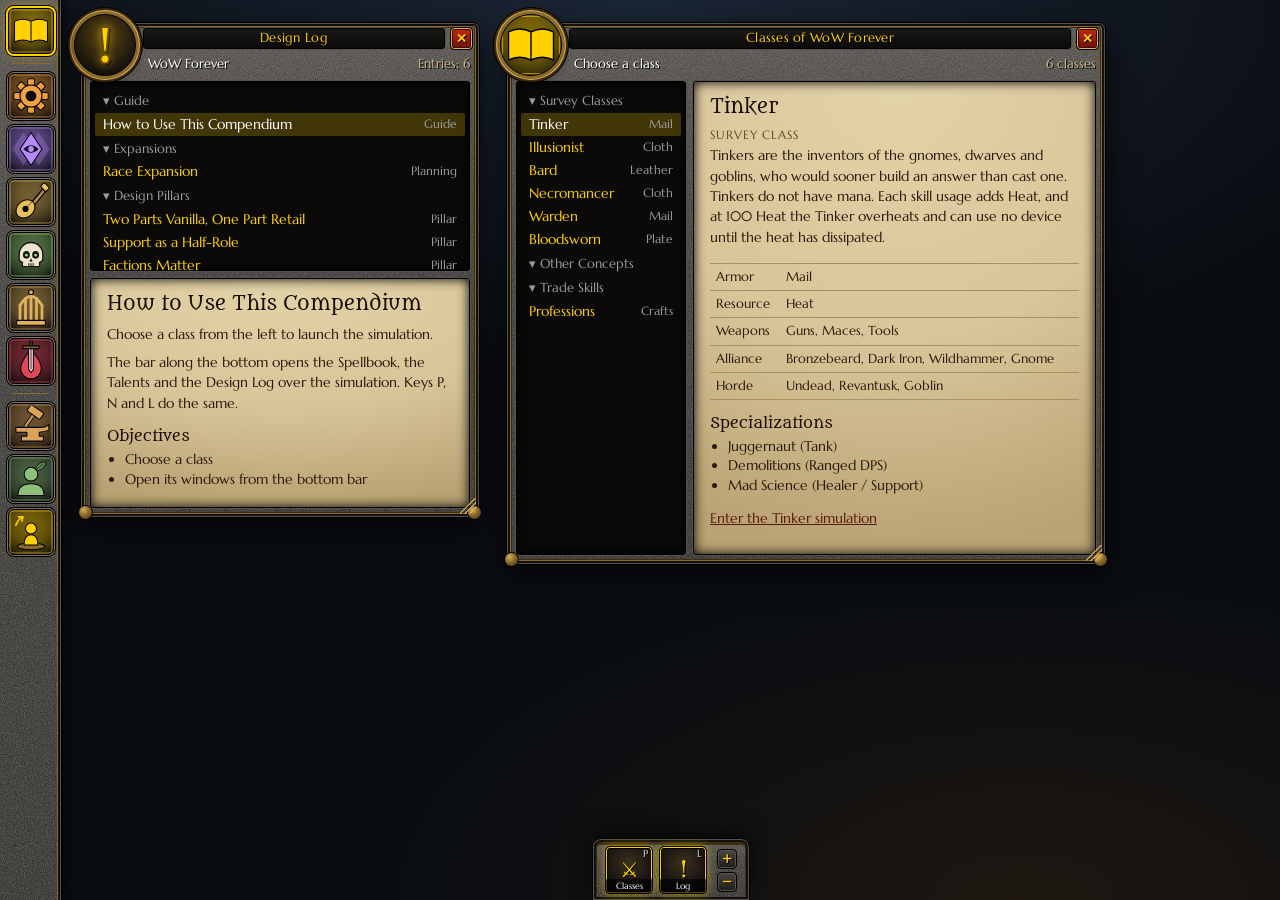
<file: wow-forever/index.html>
<!doctype html>
<html lang="en">
<head>
<meta charset="utf-8">
<meta name="viewport" content="width=device-width,initial-scale=1,viewport-fit=cover">
<title>Forever Compendium</title>
</head>
<body>
<link rel="preconnect" href="https://fonts.googleapis.com">
<link rel="preconnect" href="https://fonts.gstatic.com" crossorigin>
<link rel="stylesheet" href="https://fonts.googleapis.com/css2?family=Marcellus&family=Metamorphous&display=swap">
<!-- Text lives in data/home.js -->
<link rel="stylesheet" href="assets/ui.css">
<script src="assets/icons.js"></script>
<script src="assets/site.js"></script>
<script src="data/home.js"></script>
<script src="data/roster.js"></script>
<script src="assets/ui.js"></script>
</body>
</html>
</file>
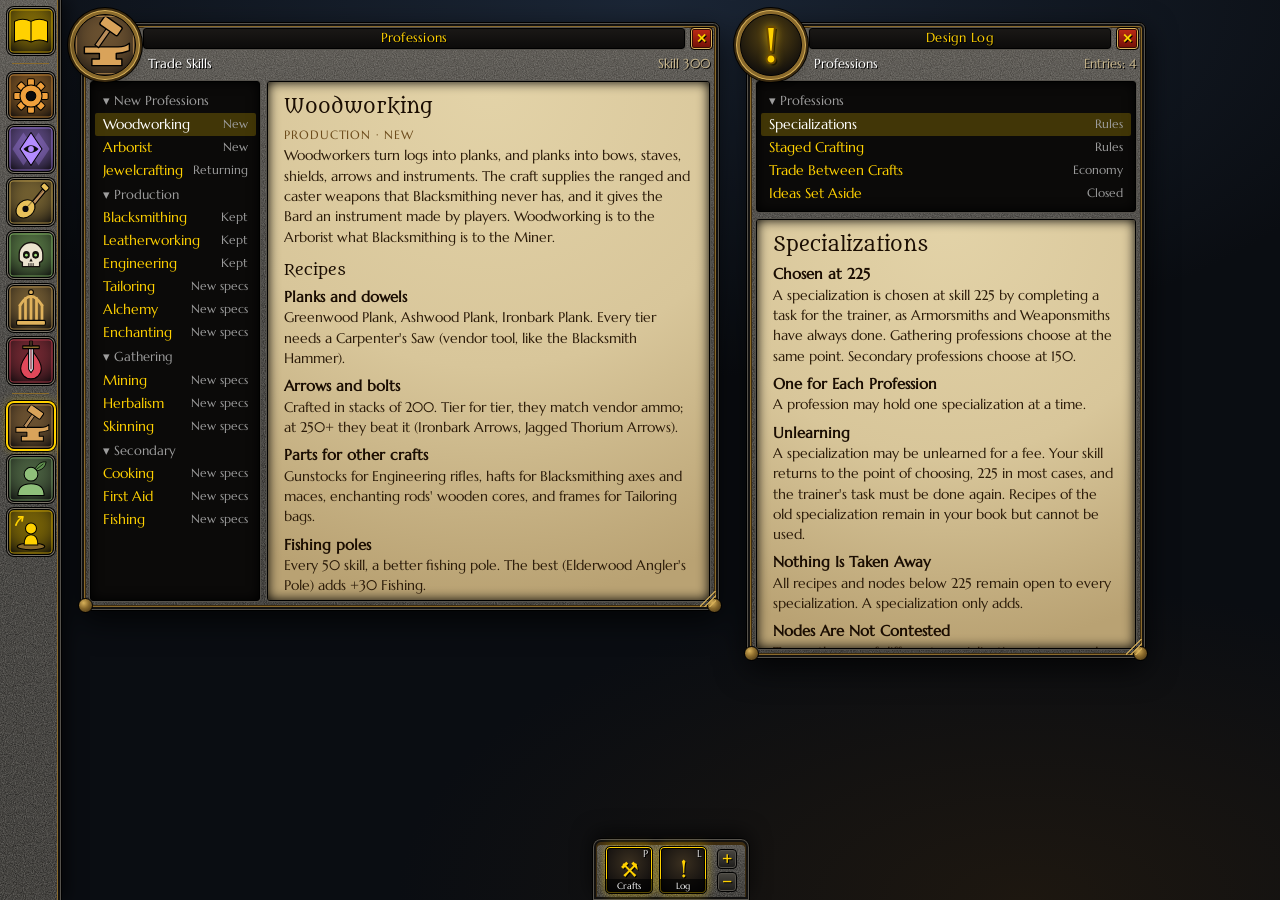
<file: wow-forever/pages/professions.html>
<!doctype html>
<html lang="en">
<head>
<meta charset="utf-8">
<meta name="viewport" content="width=device-width,initial-scale=1,viewport-fit=cover">
<title>Professions · WoW Forever</title>
<link rel="preconnect" href="https://fonts.googleapis.com">
<link rel="preconnect" href="https://fonts.gstatic.com" crossorigin>
<link rel="stylesheet" href="https://fonts.googleapis.com/css2?family=Marcellus&family=Metamorphous&display=swap">
</head>
<body>
<!-- Text lives in ../data/professions.js -->
<link rel="stylesheet" href="../assets/ui.css">
<script src="../assets/icons.js"></script>
<script src="../assets/site.js"></script>
<script src="../data/professions.js"></script>
<script src="../data/roster.js"></script>
<script src="../assets/ui.js"></script>
</body>
</html>
</file>
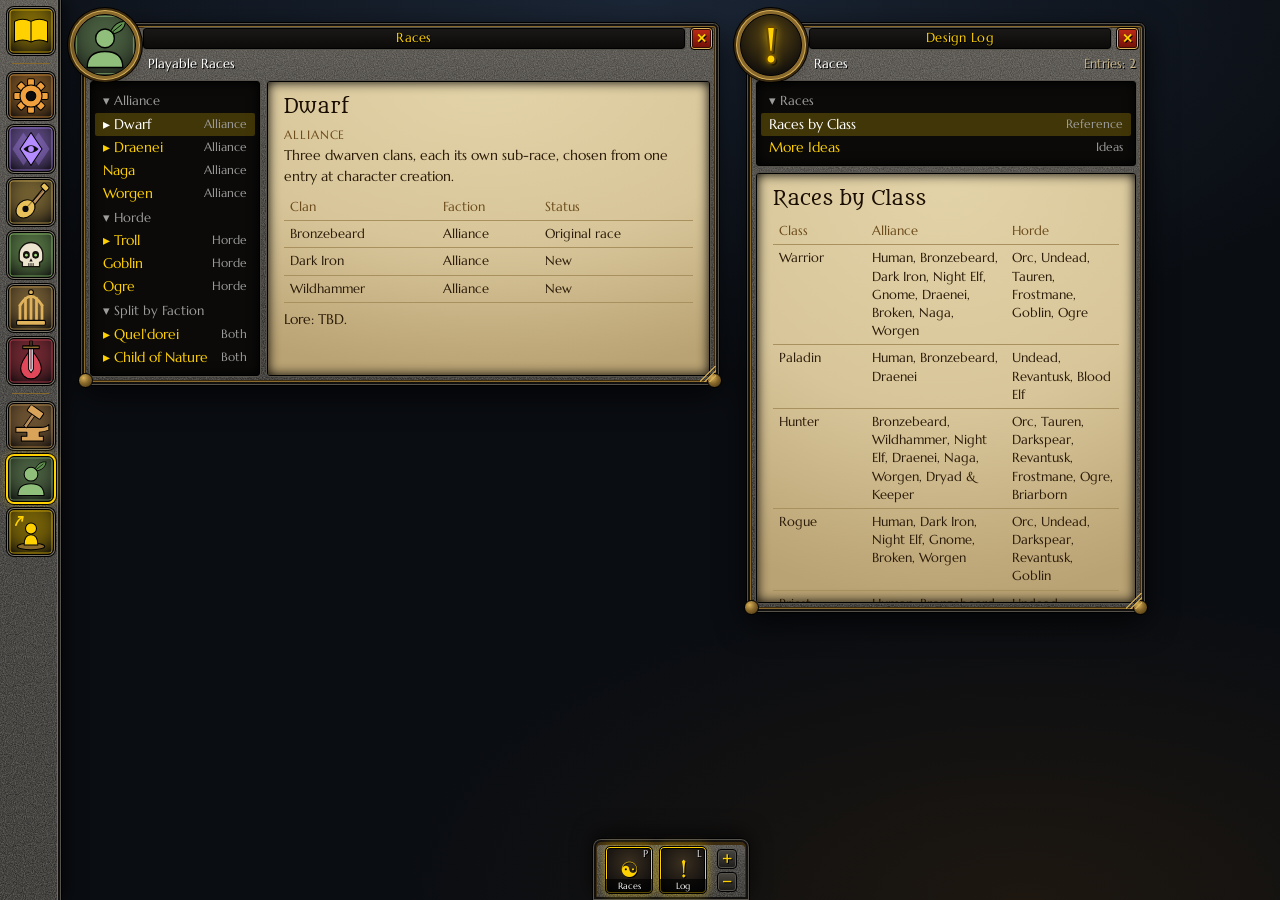
<file: wow-forever/pages/races.html>
<!doctype html>
<html lang="en">
<head>
<meta charset="utf-8">
<meta name="viewport" content="width=device-width,initial-scale=1,viewport-fit=cover">
<title>Races · WoW Forever</title>
<link rel="preconnect" href="https://fonts.googleapis.com">
<link rel="preconnect" href="https://fonts.gstatic.com" crossorigin>
<link rel="stylesheet" href="https://fonts.googleapis.com/css2?family=Marcellus&family=Metamorphous&display=swap">
</head>
<body>
<!-- Text lives in ../data/races.js -->
<link rel="stylesheet" href="../assets/ui.css">
<script src="../assets/icons.js"></script>
<script src="../assets/site.js"></script>
<script src="../data/races.js"></script>
<script src="../data/roster.js"></script>
<script src="../assets/ui.js"></script>
</body>
</html>
</file>
<file: wow-forever/assets/ui.css>
/* Game-style interface shared by every page: left rail of class buttons, framed windows over the scene, stone action bar. One committed dark look. */
:root {
  color-scheme: dark;
  --world: #0a0d12;
  --stone-hi: #55524c;
  --stone-lo: #121110;
  --bronze: #8a6a2c;
  --bronze-hi: #d9b25a;
  --bronze-lo: #3d2c10;
  --gold: #ffd100;
  --white: #ffffff;
  --tan: #c8b68c;
  --grey: #9d9d9d;
  --green: #1eff00;
  --red: #ff2020;
  --parch: #d8c69a;
  --parch-lo: #b9a273;
  --ink: #2a1a08;
  --ink-head: #1a0d02;
  --ui: "Marcellus", "Friz Quadrata", Georgia, serif;
  --quest: "Metamorphous", "Marcellus", Georgia, serif;
  --slot: clamp(40px, 10.5vw, 46px);
  --rail: 62px;
  --cc: #ffd100;
  --stonebg: url("data:image/svg+xml,%3Csvg xmlns='http://www.w3.org/2000/svg' width='160' height='160'%3E%3Cfilter id='n'%3E%3CfeTurbulence type='fractalNoise' baseFrequency='.9' numOctaves='3' seed='4'/%3E%3CfeColorMatrix values='0 0 0 0 .5 0 0 0 0 .48 0 0 0 0 .44 0 0 0 .5 0'/%3E%3C/filter%3E%3Crect width='160' height='160' filter='url(%23n)'/%3E%3C/svg%3E"), linear-gradient(180deg, #45423d, #2a2927 40%, #1d1c1a);
}
@media (max-width: 560px) {
  :root {
    --rail: 50px;
  }
}
.wins, .wins *, .rail, .rail *, .stonebar, .stonebar *, #tip {
  box-sizing: border-box;
}
body.wow {
  margin: 0;
  background: var(--world);
  color: var(--white);
  font: 14px/1.4 var(--ui);
}
body.wow.still {
  min-height: 100%;
  background-image: radial-gradient(90% 60% at 50% 0%, #1b2636 0%, transparent 70%), radial-gradient(70% 50% at 80% 100%, #1d1710 0%, transparent 70%);
  background-attachment: fixed;
  overflow: hidden;
}
body.wow button {
  font-family: var(--ui);
}
body.wow :focus-visible {
  outline: 2px solid var(--gold);
  outline-offset: 2px;
}
/* ----- rail ----- */
.rail {
  position: fixed;
  z-index: 40;
  left: 0;
  top: 0;
  bottom: 0;
  width: calc(var(--rail) + env(safe-area-inset-left, 0px));
  padding: calc(8px + env(safe-area-inset-top, 0px)) 0 calc(8px + env(safe-area-inset-bottom, 0px)) env(safe-area-inset-left, 0px);
  display: flex;
  flex-direction: column;
  align-items: center;
  gap: 7px;
  overflow-y: auto;
  scrollbar-width: none;
  background: var(--stonebg);
  border-right: 1px solid #000;
  box-shadow: inset -1px 0 0 var(--stone-hi), inset -3px 0 0 var(--stone-lo), inset -4px 0 0 var(--bronze), 4px 0 16px rgba(0,0,0,.6);
}
.rail a {
  position: relative;
  flex: none;
  width: calc(var(--rail) - 16px);
  height: calc(var(--rail) - 16px);
  border-radius: 6px;
  border: 1px solid #000;
  display: block;
  background: #0b0a0c;
  box-shadow: 0 0 0 1px #7a7468, 0 0 0 2px #000;
}
.rail a svg {
  width: 100%;
  height: 100%;
  display: block;
  border-radius: 5px;
}
.rail a:hover svg {
  filter: brightness(1.35);
}
.rail a[aria-current="page"] {
  box-shadow: 0 0 0 2px var(--gold), 0 0 0 3px #000, 0 0 12px rgba(255,209,0,.6);
}
.rail hr {
  width: 60%;
  border: 0;
  border-top: 1px solid var(--bronze);
  margin: 2px 0;
  flex: none;
}
/* ----- windows ----- */
.wins {
  position: fixed;
  z-index: 30;
  left: calc(var(--rail) + env(safe-area-inset-left, 0px));
  right: env(safe-area-inset-right, 0px);
  top: env(safe-area-inset-top, 0px);
  bottom: 0;
  pointer-events: none;
  overflow: hidden;
}
.win {
  pointer-events: auto;
  position: absolute;
  left: 18px;
  top: 22px;
  width: var(--w, 384px);
  max-width: calc(100% - 16px);
  min-width: 0;
  padding: 30px 9px 9px;
  border-radius: 7px;
  border: 1px solid #000;
  background: var(--stonebg);
  box-shadow: inset 0 0 0 1px var(--stone-hi), inset 0 0 0 3px var(--stone-lo), inset 0 0 0 4px var(--bronze), inset 0 0 0 5px var(--bronze-lo), 0 10px 30px rgba(0,0,0,.7);
}
.win[hidden] {
  display: none;
}
.win::before, .win::after {
  content: "";
  position: absolute;
  bottom: -3px;
  width: 13px;
  height: 13px;
  border-radius: 50%;
  background: radial-gradient(circle at 35% 30%, var(--bronze-hi), var(--bronze) 45%, var(--bronze-lo));
  border: 1px solid #000;
}
.win::before {
  left: -3px;
}
.win::after {
  right: -3px;
}
.titlebar {
  position: absolute;
  left: 62px;
  right: 34px;
  top: 5px;
  height: 21px;
  display: grid;
  place-items: center;
  background: linear-gradient(180deg, #1a1816, #0c0b0a);
  border: 1px solid #000;
  border-radius: 3px;
  box-shadow: 0 0 0 1px var(--stone-hi);
  color: var(--gold);
  font-size: 13px;
  letter-spacing: .02em;
  text-shadow: 1px 1px 0 #000;
  white-space: nowrap;
  overflow: hidden;
}
.close {
  position: absolute;
  right: 6px;
  top: 4px;
  width: 23px;
  height: 23px;
  border-radius: 4px;
  cursor: pointer;
  padding: 0;
  border: 1px solid #000;
  background: linear-gradient(180deg, #c22a16, #6d0f06);
  box-shadow: inset 0 0 0 1px var(--bronze-hi), inset 0 0 0 2px #3a0a04;
  color: var(--gold);
  font: 700 13px/1 Arial, sans-serif;
  text-shadow: 1px 1px 0 #000;
}
.close:hover {
  filter: brightness(1.3);
}
.portrait {
  position: absolute;
  left: -7px;
  top: -9px;
  width: 62px;
  height: 62px;
  border-radius: 50%;
  overflow: hidden;
  z-index: 2;
  border: 1px solid #000;
  background: #0b0a0c;
  box-shadow: 0 0 0 3px var(--bronze), 0 0 0 4px var(--bronze-hi), 0 0 0 6px var(--bronze-lo), 0 0 0 7px #000, 0 4px 10px rgba(0,0,0,.6);
}
.portrait svg {
  width: 100%;
  height: 100%;
  display: block;
}
.portrait .bang {
  width: 100%;
  height: 100%;
  display: grid;
  place-items: center;
  font: 900 54px/1 Georgia, "Times New Roman", serif;
  color: var(--gold);
  -webkit-text-stroke: 2px #6b4a00;
  text-shadow: 0 0 10px rgba(255,209,0,.7), 2px 2px 0 #000;
  background: radial-gradient(circle at 50% 35%, #5a4612, #0b0a0c 85%);
}
.inset {
  border: 1px solid #000;
  border-radius: 3px;
  box-shadow: 0 0 0 1px var(--stone-hi), inset 0 0 12px #000;
}
.subhead {
  margin: 0 0 6px 58px;
  min-height: 22px;
  display: flex;
  flex-wrap: wrap;
  gap: 4px 12px;
  align-items: center;
  justify-content: space-between;
  font-size: 13px;
  color: var(--white);
  text-shadow: 1px 1px 0 #000;
}
.subhead b {
  color: var(--gold);
  font-weight: 400;
}
.subhead .tanline {
  color: var(--tan);
}
.rbtn {
  cursor: pointer;
  padding: 4px 14px;
  border-radius: 4px;
  border: 1px solid #000;
  color: var(--gold);
  font-size: 12.5px;
  text-shadow: 1px 1px 0 #000;
  background: linear-gradient(180deg, #a31c0e, #5c0d06 60%, #7a130a);
  box-shadow: inset 0 0 0 1px #d8724a, inset 0 0 0 2px #3a0a04;
}
.rbtn:hover {
  filter: brightness(1.25);
  color: #fff;
}
.tabs {
  display: flex;
  flex-wrap: wrap;
  gap: 2px;
  position: absolute;
  left: 12px;
  right: 8px;
  top: calc(100% - 1px);
}
.tab {
  cursor: pointer;
  padding: 5px 11px 6px;
  border: 1px solid #000;
  border-top: 0;
  border-radius: 0 0 7px 7px;
  color: var(--gold);
  font-size: 12.5px;
  text-shadow: 1px 1px 0 #000;
  background: linear-gradient(180deg, #1c1b19, #33312d);
  box-shadow: inset 0 -1px 0 1px var(--stone-hi), inset 0 -3px 0 2px var(--stone-lo);
  opacity: .85;
}
.tab[aria-selected="true"] {
  color: #fff;
  opacity: 1;
  padding-bottom: 9px;
  background: linear-gradient(180deg, #2a2927, #4a4741);
}
.tab:hover {
  color: #fff;
}
.tab.main {
  color: #15110c;
  background: linear-gradient(180deg, #b98d2e, #ffd866);
  box-shadow: inset 0 -1px 0 1px #fff0b0, inset 0 -3px 0 2px #6b4a00;
  text-shadow: none;
  opacity: 1;
  font-weight: 700;
  margin-right: 6px;
}
.tab.main[aria-selected="true"] {
  color: #000;
  background: linear-gradient(180deg, #d9a83a, #fff0a0);
}
/* talents */
.tgrid {
  padding: 12px 10px 14px;
  display: grid;
  grid-template-columns: repeat(4, var(--slot));
  gap: calc(var(--slot) * .33) calc(var(--slot) * .62);
  justify-content: center;
  align-content: center;
  background: radial-gradient(120% 80% at 50% 0%, color-mix(in srgb, var(--acc) 26%, #000), #070606 75%);
}
.tal {
  position: relative;
  width: var(--slot);
  height: var(--slot);
  padding: 0;
  cursor: pointer;
  background: #000;
  border: 1px solid #000;
  border-radius: 5px;
  box-shadow: 0 0 0 1px #6b6b6b, 0 0 0 2px #000;
}
.tal svg {
  display: block;
  width: 100%;
  height: 100%;
  border-radius: 4px;
}
.tal.locked svg {
  filter: grayscale(1) brightness(.55);
}
.tal.avail {
  box-shadow: 0 0 0 1px var(--green), 0 0 0 2px #000, 0 0 8px rgba(30,255,0,.45);
}
.tal.maxed {
  box-shadow: 0 0 0 1px var(--gold), 0 0 0 2px #000, 0 0 8px rgba(255,209,0,.45);
}
.tal:hover svg {
  filter: brightness(1.25);
}
.tal.locked:hover svg {
  filter: grayscale(1) brightness(.7);
}
.rank {
  position: absolute;
  right: -8px;
  bottom: -7px;
  min-width: 22px;
  padding: 1px 3px;
  text-align: center;
  font: 400 11px/1.1 var(--ui);
  border-radius: 3px;
  background: #000;
  border: 1px solid #555;
  color: var(--green);
  font-variant-numeric: tabular-nums;
}
.tal.maxed .rank {
  color: var(--gold);
}
.tal.locked .rank {
  display: none;
}
.tfoot {
  display: flex;
  justify-content: space-between;
  align-items: center;
  gap: 8px;
  margin-top: 7px;
  font-size: 12.5px;
  text-shadow: 1px 1px 0 #000;
}
.tfoot b {
  color: var(--gold);
  font-weight: 400;
}
.tfoot .minus {
  margin-left: auto;
}
/* spellbook */
.book {
  background: linear-gradient(90deg, var(--parch-lo), var(--parch) 8%, var(--parch) 46%, #a8915f 50%, var(--parch) 54%, var(--parch) 92%, var(--parch-lo));
  padding: 14px 12px;
  display: grid;
  grid-template-columns: repeat(2, minmax(0, 1fr));
  gap: 11px 30px;
  min-height: 250px;
  max-height: min(62vh, 560px);
  overflow-y: auto;
  align-content: start;
  color: var(--ink);
}
.book .full {
  grid-column: 1 / -1;
}
.book .pagehead {
  margin: 0;
  font: 400 13.5px/1.4 var(--ui);
  color: var(--ink);
}
.crest {
  display: grid;
  grid-template-columns: 58px minmax(0, 1fr);
  gap: 12px;
  align-items: center;
  padding-bottom: 10px;
  border-bottom: 2px solid #8a6a2c;
}
.crest .cicon {
  width: 58px;
  height: 58px;
  border-radius: 6px;
  border: 1px solid #000;
  box-shadow: 0 0 0 2px #8a6a2c, 0 0 0 3px #000;
  overflow: hidden;
  background: #0b0a0c;
}
.crest .cicon svg {
  width: 100%;
  height: 100%;
  display: block;
}
.crest h2 {
  margin: 0;
  font: 400 24px/1.05 var(--quest);
  color: var(--ink-head);
}
.crest p {
  margin: 2px 0 0;
  font-size: 12px;
  letter-spacing: .12em;
  text-transform: uppercase;
  color: #6b4a1a;
}
.facts {
  margin: 0;
  display: grid;
  grid-template-columns: auto minmax(0, 1fr);
  gap: 2px 12px;
  font-size: 13.5px;
}
.facts dt {
  color: #6b4a1a;
}
.facts dd {
  margin: 0;
  color: var(--ink-head);
}
.book h3 {
  margin: 4px 0 -2px;
  font: 400 15px/1.2 var(--quest);
  color: var(--ink-head);
  border-bottom: 1px solid #a8915f;
  padding-bottom: 3px;
}
.spell {
  display: grid;
  grid-template-columns: 40px minmax(0, 1fr);
  gap: 8px;
  align-items: center;
  cursor: pointer;
  background: none;
  border: 0;
  padding: 0;
  text-align: left;
  font-family: var(--ui);
}
.sicon {
  width: 40px;
  height: 40px;
  border-radius: 5px;
  border: 1px solid #000;
  display: grid;
  place-items: center;
  font: 400 21px/1 var(--quest);
  color: #fff;
  text-shadow: 0 0 6px var(--sc), 1px 1px 0 #000;
  overflow: hidden;
  background: radial-gradient(circle at 50% 35%, color-mix(in srgb, var(--sc) 70%, #000), #0b0a0c 85%);
  box-shadow: inset 0 0 0 1px color-mix(in srgb, var(--sc) 60%, #fff 10%), inset 0 0 0 2px #000, 0 0 0 1px #6b5a3a;
}
.sicon svg {
  width: 100%;
  height: 100%;
  display: block;
}
.spell:hover .sicon {
  filter: brightness(1.3);
}
.sname {
  display: block;
  color: var(--ink-head);
  font-size: 14px;
  line-height: 1.15;
}
.sline {
  display: block;
  color: #5a4020;
  font-size: 11.5px;
}
/* log + trade skill */
.qlog {
  display: grid;
  gap: 7px;
}
.qlist {
  background: #0b0a09;
  padding: 6px 4px;
  display: grid;
  max-height: 190px;
  overflow-y: auto;
}
.qrow {
  cursor: pointer;
  background: none;
  border: 0;
  text-align: left;
  padding: 3px 8px;
  display: flex;
  justify-content: space-between;
  gap: 10px;
  color: var(--gold);
  font-size: 13.5px;
  border-radius: 2px;
}
.qrow span:last-child {
  color: var(--grey);
  font-size: 12px;
  white-space: nowrap;
}
.qrow:hover {
  background: rgba(255,209,0,.12);
}
.qrow[aria-selected="true"] {
  background: rgba(255,209,0,.22);
  color: #fff;
}
.qrow[hidden] { display: none; }
.qsub { padding-left: 24px; font-size: 13px; }
.qcaret { font-style: normal; display: inline-block; transition: transform .15s; }
.qrow[aria-expanded="true"] .qcaret { transform: rotate(90deg); }
.qhead {
  color: var(--grey);
  padding: 4px 8px 3px;
  font-size: 12.5px;
}
.qtext {
  padding: 14px 16px 18px;
  min-height: 190px;
  max-height: min(48vh, 430px);
  overflow-y: auto;
  color: var(--ink);
  background: radial-gradient(120% 100% at 50% 0%, #e3d3a8, var(--parch) 55%, var(--parch-lo));
}
.qtext h2 {
  font: 400 19px/1.2 var(--quest);
  color: var(--ink-head);
  margin: 0 0 8px;
  text-wrap: balance;
}
.qtext h3 {
  font: 400 15px/1.2 var(--quest);
  color: var(--ink-head);
  margin: 14px 0 5px;
}
.qtext h4 {
  font: 700 14.5px/1.2 var(--ui);
  color: var(--ink-head);
  margin: 10px 0 1px;
}
.qtext p {
  margin: 0 0 8px;
  font-size: 14px;
  line-height: 1.45;
}
.qtext ul {
  margin: 0;
  padding-left: 18px;
  font-size: 14px;
}
.qtext .sub {
  font-size: 11.5px;
  letter-spacing: .08em;
  text-transform: uppercase;
  color: #6b4a1a;
  margin: 0 0 2px;
}
.qtext table {
  border-collapse: collapse;
  width: 100%;
  font-size: 13px;
  margin: 6px 0;
}
.qtext th, .qtext td {
  text-align: left;
  padding: 4px 6px;
  border-bottom: 1px solid #a8915f;
  vertical-align: top;
}
.qtext th {
  color: #6b4a1a;
  font-weight: 400;
}
.qtext a {
  color: #5a1a08;
}
.trade {
  display: grid;
  grid-template-columns: 170px minmax(0, 1fr);
  gap: 7px;
}
.trade .qlist {
  max-height: min(60vh, 520px);
  align-content: start;
}
.trade .qtext {
  max-height: min(60vh, 520px);
}
.badge {
  display: inline-block;
  font-size: 11px;
  letter-spacing: .06em;
  text-transform: uppercase;
  padding: 1px 6px;
  border-radius: 3px;
  background: #6b4a1a;
  color: #f3e6c0;
  margin-left: 6px;
  vertical-align: middle;
}
@media (max-width: 620px) {
  .trade {
    grid-template-columns: minmax(0, 1fr);
  }
  .trade .qlist {
    max-height: 150px;
  }
}
/* tooltip */
#tip {
  position: fixed;
  z-index: 60;
  max-width: min(320px, calc(100vw - 24px));
  pointer-events: none;
  padding: 9px 11px;
  border-radius: 6px;
  background: rgba(6, 9, 22, .94);
  border: 1px solid #b9b9b9;
  box-shadow: inset 0 0 0 1px #000, 0 4px 14px rgba(0,0,0,.7);
  font: 13px/1.35 var(--ui);
  text-shadow: 1px 1px 0 #000;
  color: #fff;
}
#tip[hidden] {
  display: none;
}
#tip .n {
  font-size: 15px;
}
#tip .w {
  display: flex;
  justify-content: space-between;
  gap: 18px;
}
#tip .y {
  color: var(--gold);
  margin-top: 3px;
}
#tip .g {
  color: var(--green);
  margin-top: 5px;
}
#tip .r {
  color: var(--red);
  margin-top: 3px;
}
#tip .gr {
  color: var(--grey);
}
#tip .nx {
  margin-top: 8px;
}
/* ----- stone bar (still pages build their own; sim pages restyle .bar) ----- */
.stonebar, body.wow .ui .bar {
  background: var(--stonebg);
  border: 1px solid #000;
  border-radius: 9px 9px 0 0;
  padding: 7px 12px 6px;
  gap: 6px;
  align-items: center;
  box-shadow: inset 0 0 0 1px var(--stone-hi), inset 0 0 0 3px var(--stone-lo), inset 0 2px 0 4px var(--bronze-lo), 0 -6px 20px rgba(0,0,0,.6);
  backdrop-filter: none;
}
.stonebar {
  position: fixed;
  z-index: 35;
  left: calc(50% + var(--rail) / 2);
  bottom: 0;
  transform: translateX(-50%);
  display: flex;
  padding-bottom: calc(6px + env(safe-area-inset-bottom, 0px));
  border-bottom: 0;
}
.slot, body.wow .ui .bar button {
  position: relative;
  overflow: hidden;
  flex: none;
  width: 48px;
  min-height: 0;
  height: 48px;
  padding: 0;
  cursor: pointer;
  border-radius: 5px;
  border: 1px solid #000;
  display: grid;
  place-items: center;
  background: radial-gradient(circle at 50% 35%, #3b3020, #0b0a0c 85%);
  box-shadow: inset 0 0 0 1px #8b8372, inset 0 0 0 2px #000;
  color: var(--gold);
  font: 400 0/1 var(--quest);
  text-shadow: 1px 1px 0 #000;
}
.slot:hover, body.wow .ui .bar button:hover {
  filter: brightness(1.35);
  border-color: #000;
}
.slot[aria-pressed="true"] {
  box-shadow: inset 0 0 0 1px var(--gold), inset 0 0 0 2px #000, 0 0 10px rgba(255,209,0,.55);
}
.slot[disabled] {
  filter: grayscale(1) brightness(.6);
  cursor: default;
}
.slot kbd, body.wow .ui .bar button kbd {
  position: absolute;
  top: 2px;
  right: 4px;
  font: 400 10px/1 var(--ui);
  color: #ddd;
  z-index: 2;
}
.slot .gl, body.wow .ui .bar button .gl {
  font: 400 21px/1 var(--quest);
  color: var(--cc);
  text-shadow: 0 0 6px var(--cc), 1px 1px 0 #000;
  position: absolute;
  inset: 0;
  display: grid;
  place-items: center;
}
.slot .gl svg, body.wow .ui .bar button .gl svg {
  width: 100%;
  height: 100%;
  border-radius: 4px;
}
.slot.mb .gl {
  color: var(--gold);
  text-shadow: 1px 1px 0 #000;
}
.slot small {
  position: absolute;
  left: 0;
  right: 0;
  bottom: 0;
  font: 400 9px/1.6 var(--ui);
  color: #fff;
  text-align: center;
  background: rgba(0,0,0,.65);
  z-index: 2;
}
body.wow .ui .bar button .nm, body.wow .ui .bar button > small:not(.keep), body.wow .ui .bar button #sig-name {
  display: none;
}
body.wow .ui .bar button .cd {
  z-index: 1;
}
.bardiv {
  width: 1px;
  align-self: stretch;
  background: var(--bronze);
  margin: 0 4px;
  flex: none;
}
/* ----- sim page restyle ----- */
body.wow .ui {
  z-index: 20;
  padding-left: calc(var(--rail) + 12px + env(safe-area-inset-left, 0px));
  padding-bottom: env(safe-area-inset-bottom, 0px);
  gap: 6px;
}
body.wow .ui .codex {
  width: auto;
  max-width: 100%;
  max-height: none;
  overflow: visible;
  background: none;
  border: 0;
  backdrop-filter: none;
  padding: 0;
  display: grid;
  grid-template-columns: 58px auto;
  grid-template-rows: auto auto;
  column-gap: 0;
  row-gap: 0;
  align-items: center;
}
body.wow .ui .codex .eyebrow, body.wow .ui .codex .desc, body.wow .ui .codex .abilities {
  display: none;
}
body.wow .ui .codex .uport {
  grid-row: 1 / 3;
  width: 58px;
  height: 58px;
  border-radius: 50%;
  overflow: hidden;
  border: 1px solid #000;
  z-index: 1;
  background: #0b0a0c;
  box-shadow: 0 0 0 3px var(--bronze), 0 0 0 4px var(--bronze-hi), 0 0 0 6px var(--bronze-lo), 0 0 0 7px #000;
}
body.wow .ui .codex .uport svg {
  width: 100%;
  height: 100%;
  display: block;
}
body.wow .ui .codex h1 {
  font: 400 14px/1.2 var(--ui);
  color: var(--gold);
  text-shadow: 1px 1px 0 #000;
  margin-left: -6px;
  padding: 4px 14px 3px 16px;
  min-width: 130px;
  background: linear-gradient(180deg, #1a1816, #0c0b0a);
  border: 1px solid #000;
  border-radius: 0 4px 0 0;
  box-shadow: 0 0 0 1px var(--stone-hi);
  align-self: end;
}
body.wow .ui .codex .role {
  font: 400 12px/1.2 var(--ui);
  color: #fff;
  margin-left: -6px;
  padding: 3px 14px 4px 16px;
  background: linear-gradient(180deg, color-mix(in srgb, var(--spec) 55%, #000), color-mix(in srgb, var(--spec) 25%, #000));
  border: 1px solid #000;
  border-radius: 0 0 4px 0;
  box-shadow: 0 0 0 1px var(--stone-hi);
  text-shadow: 1px 1px 0 #000;
  align-self: start;
}
body.wow .ui .bottom {
  gap: 0;
}
body.wow .ui .specs {
  gap: 2px;
  margin-bottom: -1px;
}
body.wow .ui .specs button {
  font: 400 12.5px/1.2 var(--ui);
  color: var(--gold);
  background: linear-gradient(180deg, #33312d, #1c1b19);
  border: 1px solid #000;
  border-bottom: 0;
  border-radius: 7px 7px 0 0;
  padding: 6px 12px 5px;
  box-shadow: inset 0 1px 0 1px var(--stone-hi);
  text-shadow: 1px 1px 0 #000;
  letter-spacing: 0;
  opacity: .88;
}
body.wow .ui .specs button[aria-selected="true"] {
  color: #fff;
  background: linear-gradient(180deg, #5a554c, #2a2927);
  border-color: #000;
  opacity: 1;
  padding-top: 8px;
}
body.wow .ui .bar {
  border-bottom: 0;
}
body.wow .ui .meter, body.wow .ui .readout {
  font-family: var(--ui);
  min-width: 132px;
  padding: 0 6px;
}
body.wow .ui .meter span, body.wow .ui .readout span {
  font-size: 11px;
  letter-spacing: .02em;
  text-transform: none;
  color: var(--tan);
}
body.wow .ui .meter span b, body.wow .ui .readout strong {
  color: var(--gold);
  font-weight: 400;
}
body.wow .ui .meter i {
  height: 11px;
  border: 1px solid #000;
  border-radius: 2px;
  box-shadow: 0 0 0 1px var(--stone-hi);
  background: #000;
}
body.wow .ui .hint {
  display: none;
}
body.wow .toast {
  font-family: var(--quest);
  color: var(--red);
  z-index: 25;
}
@media (max-width: 560px) {
  body.wow .ui .bar button {
    width: 42px;
    height: 42px;
  }
  body.wow .ui .meter, body.wow .ui .readout {
    width: 100%;
  }
  body.wow .ui .specs button {
    padding: 5px 8px 4px;
    font-size: 11.5px;
  }
}
@media (prefers-reduced-motion: reduce) {
  * {
    transition: none !important;
  }
}
@media (max-width: 560px) {
  .book {
    max-height: calc(100vh - 400px);
    min-height: 150px;
  }
  .qlist {
    max-height: 120px;
  }
  .qtext, .trade .qtext {
    max-height: calc(100vh - 470px);
    min-height: 150px;
  }
  body.still .book, body.still .qtext, body.still .trade .qtext {
    max-height: calc(100vh - 330px);
  }
}
.qtext table, .qtext td {
  color: var(--ink);
  font-family: var(--ui);
}
.qtext table {
  font-size: 13px;
}
/* ----- movable and resizable windows ----- */
.titlebar {
  cursor: move;
  touch-action: none;
  user-select: none;
}
.win.moving {
  opacity: .92;
}
.win.moving, .win.moving * {
  user-select: none;
}
.grip {
  position: absolute;
  right: 3px;
  bottom: 3px;
  width: 16px;
  height: 16px;
  cursor: nwse-resize;
  touch-action: none;
  z-index: 3;
  background: linear-gradient(135deg, transparent 0 46%, var(--bronze-hi) 46% 52%, transparent 52% 62%, var(--bronze-hi) 62% 68%, transparent 68% 78%, var(--bronze-hi) 78% 84%, transparent 84%);
  opacity: .8;
}
.grip:hover {
  opacity: 1;
  filter: brightness(1.3);
}
.win.sized {
  display: flex;
  flex-direction: column;
  max-width: none;
}
.win.sized > .wbody {
  flex: 1 1 auto;
  min-height: 0;
  max-height: none;
}
.win.sized .book {
  max-height: none;
}
.win.sized .qlog {
  display: grid;
  grid-template-rows: auto minmax(0, 1fr);
}
.win.sized .qlog .qtext {
  max-height: none;
  min-height: 0;
}
.win.sized .trade {
  grid-template-rows: minmax(0, 1fr);
}
.win.sized .trade .qlist, .win.sized .trade .qtext {
  max-height: none;
  min-height: 0;
}
.win.sized .tfoot {
  flex: none;
}
.win .tal .rank {
  font-size: max(10px, calc(var(--slot) * .24));
}
.sicon.big {
  width: 100%;
  height: 100%;
  border: 0;
  font-size: 30px;
}
.qtext .go {
  margin-top: 12px;
}
.slot.off {
  filter: grayscale(1) brightness(.6);
  cursor: default;
}
/* ----- action bar scaling ----- */
body.wow .ui .bottom.scalable {
  transform: scale(var(--barscale, 1));
  transform-origin: 50% 100%;
}
.stonebar.scalable {
  transform: translateX(-50%) scale(var(--barscale, 1));
  transform-origin: 50% 100%;
}
.scaler {
  display: flex;
  flex-direction: column;
  gap: 3px;
  margin-left: 4px;
  flex: none;
}
.sbtn {
  width: 20px;
  height: 20px;
  padding: 0;
  cursor: pointer;
  border-radius: 4px;
  border: 1px solid #000;
  display: grid;
  place-items: center;
  background: linear-gradient(180deg, #4a4741, #1c1b19);
  box-shadow: inset 0 0 0 1px var(--stone-hi);
  color: var(--gold);
  font: 700 15px/1 Arial, sans-serif;
  text-shadow: 1px 1px 0 #000;
}
.sbtn:hover {
  filter: brightness(1.35);
  color: #fff;
}
body.wow .ui .bar .sbtn {
  width: 20px;
  height: 20px;
  border-radius: 4px;
  display: grid;
  place-items: center;
  overflow: visible;
  background: linear-gradient(180deg, #4a4741, #1c1b19);
  box-shadow: inset 0 0 0 1px var(--stone-hi);
  color: var(--gold);
  font: 700 15px/1 Arial, sans-serif;
}
body.dragging, body.dragging * {
  user-select: none !important;
  -webkit-user-select: none !important;
}
</file>
